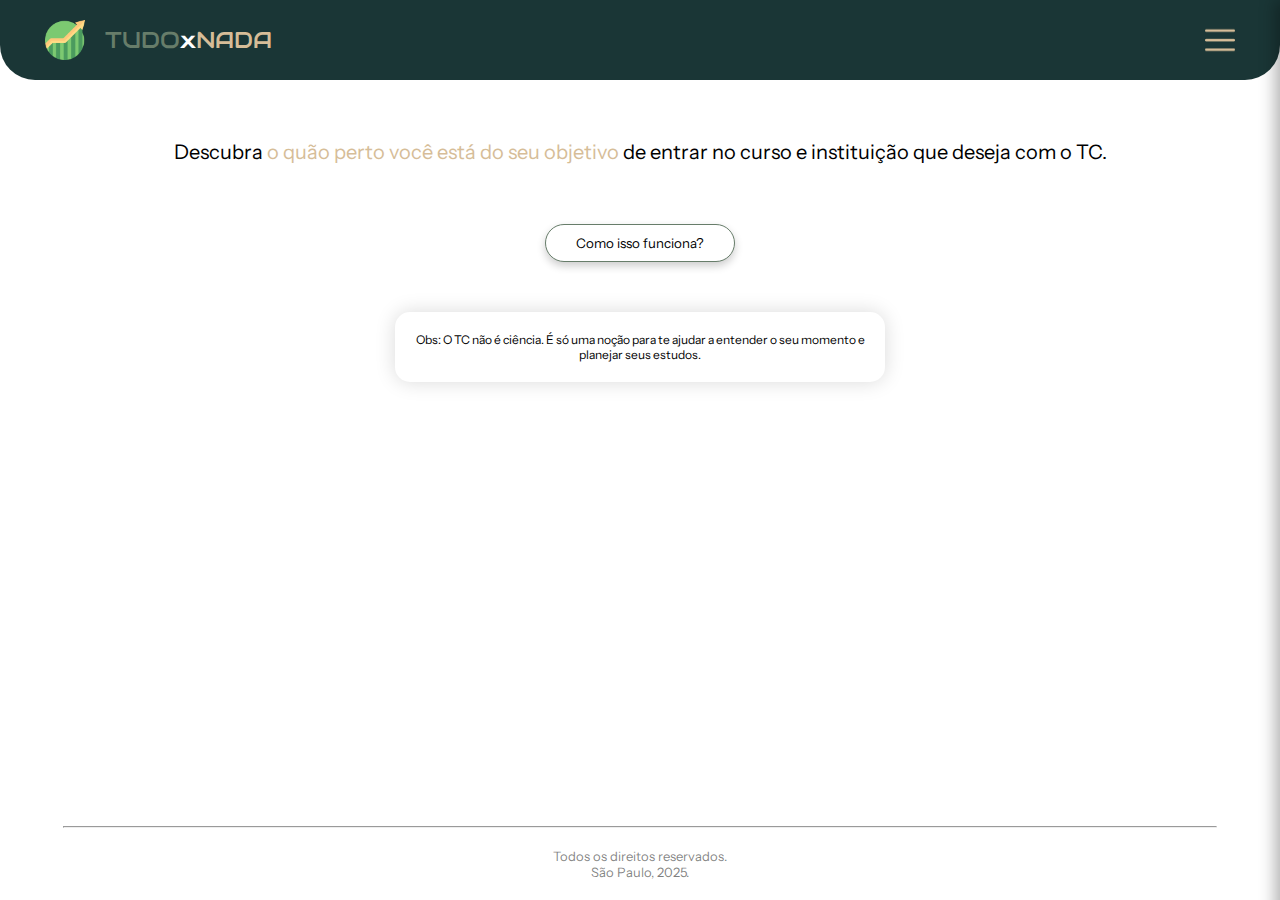
<file: TC_site/index.html>
<!DOCTYPE html>
<html lang="pt-br">

<head>
    <meta charset="utf-8">
    <title>Home</title>
    <link rel="shortcut icon" type="imagex/png" href="assets/logo.ico">

    <!--LINKS DAS FONTES-->
    <link rel="preconnect" href="https://fonts.googleapis.com">
    <link rel="preconnect" href="https://fonts.gstatic.com" crossorigin>
    <link
        href="https://fonts.googleapis.com/css2?family=Audiowide&family=Nunito+Sans:ital,opsz,wght@0,6..12,200..1000;1,6..12,200..1000&display=swap"
        rel="stylesheet">

    <link rel="preconnect" href="https://fonts.googleapis.com">
    <link rel="preconnect" href="https://fonts.gstatic.com" crossorigin>
    <link href="https://fonts.googleapis.com/css2?family=Instrument+Sans:ital,wght@0,400..700;1,400..700&display=swap"
        rel="stylesheet">

    <!--LINK CSS-->
    <link rel="stylesheet" type="text/css" href="css/global.css">
</head>

<body>
    <div class="container">

        <nav class="topo">
            <a href="index.html">
                <div class="container_logo">
                    <img class="logo_image" src="assets/logo.png" alt="Logo">
                    <h1 class="logo_nameA">TUDO</h1>
                    <h1 class="logo_nameB">x</h1>
                    <h1 class="logo_nameC">NADA</h1>
                </div>
            </a>

            <div class="container_menu">
                <button class="menu_hamburguer" aria-label="Menu">
                    <img class="menuImg" src="assets/menu.png" alt="Menu">
                </button>
            </div>
        </nav>

        <!-- MENU LATERAL -->
        <div class="menu_lateral">
            <ul class="menu_itens">
                <li><a href="comoFunciona.html">COMO FUNCIONA?</a></li>
                <li><a href="sobreNos.html">SOBRE NÓS</a></li>
            </ul>
        </div>

        <!-- OVERLAY PARA FECHAR O MENU -->
        <div class="menu_overlay"></div>

        <div class="corpo">
            <p class="texto">
                Descubra <b>o quão perto você está do seu objetivo</b> de entrar no curso e instituição que deseja com o
                TC.
            </p>

            <a class="btn" href="comoFunciona.html"><button class="btn_iniciar"> Como isso funciona? </button></a>

            <div class="textoOBS">
                <p>
                    Obs: O TC não é ciência. É só uma noção para te ajudar a entender o seu momento e planejar seus
                    estudos.
                </p>
            </div>
        </div>

        
    </div>
    <footer>
            <hr>
            <p class="final">
                Todos os direitos reservados.<br>
                São Paulo, 2025.
            </p>
        </footer>


    <!-- SCRIPT JAVASCRIPT - ISSO É ESSENCIAL! -->
    <script src="js/index.js"></script>
</body>

</html>
</file>
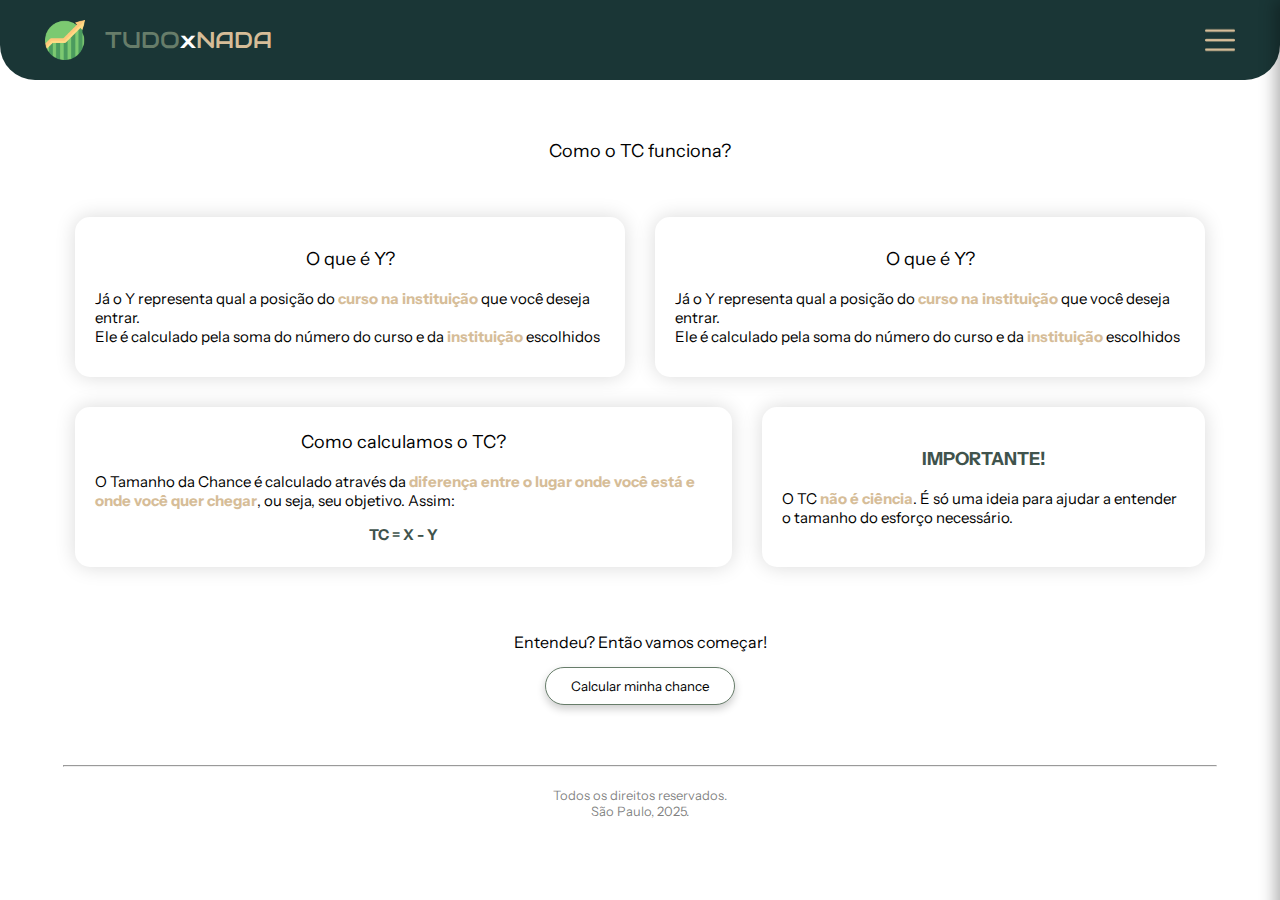
<file: TC_site/comoFunciona.html>
<!DOCTYPE html>
<html lang="pt-br">

<head>
    <meta charset="utf-8">
    <title>Como funciona? - Tudo x Nada</title>
    <link rel="shortcut icon" type="imagex/png" href="assets/logo.ico">

    <!--LINKS DAS FONTES-->
    <link rel="preconnect" href="https://fonts.googleapis.com">
    <link rel="preconnect" href="https://fonts.gstatic.com" crossorigin>
    <link
        href="https://fonts.googleapis.com/css2?family=Audiowide&family=Nunito+Sans:ital,opsz,wght@0,6..12,200..1000;1,6..12,200..1000&display=swap"
        rel="stylesheet">

    <link rel="preconnect" href="https://fonts.googleapis.com">
    <link rel="preconnect" href="https://fonts.gstatic.com" crossorigin>
    <link href="https://fonts.googleapis.com/css2?family=Instrument+Sans:ital,wght@0,400..700;1,400..700&display=swap"
        rel="stylesheet">

    <!--LINK CSS-->
    <link rel="stylesheet" type="text/css" href="css/global.css">
    <link rel="stylesheet" type="text/css" href="css/cf.css">
</head>

<body>
    <div class="container">

        <nav class="topo">
            <a href="index.html">
                <div class="container_logo">
                    <img class="logo_image" src="assets/logo.png" alt="Logo">
                    <h1 class="logo_nameA">TUDO</h1>
                    <h1 class="logo_nameB">x</h1>
                    <h1 class="logo_nameC">NADA</h1>
                </div>
            </a>

            <div class="container_menu">
                <button class="menu_hamburguer" aria-label="Menu">
                    <img class="menuImg" src="assets/menu.png" alt="Menu">
                </button>
            </div>
        </nav>

        <!-- MENU LATERAL -->
        <div class="menu_lateral">
            <ul class="menu_itens">
                <li><a href="comoFunciona.html">COMO FUNCIONA?</a></li>
                <li><a href="sobreNos.html">SOBRE NÓS</a></li>
            </ul>
        </div>

        <!-- OVERLAY PARA FECHAR O MENU -->
        <div class="menu_overlay"></div>

        <h2 class="title">Como o TC funciona?</h2>

        <div class="card_container">
            <div class="card">
                <h2 class="card_title">O que é Y?</h2> <br>
                <p style="text-align: left;">
                    Já o Y representa qual a posição do <b>curso na instituição</b> que você deseja entrar. <br>
                    Ele é calculado pela soma do número do curso e da <b>instituição</b> escolhidos
                </p>
            </div>
            <div class="card">
                <h2 class="card_title">O que é Y?</h2> <br>
                <p style="text-align: left;">
                    Já o Y representa qual a posição do <b>curso na instituição</b> que você deseja entrar. <br>
                    Ele é calculado pela soma do número do curso e da <b>instituição</b> escolhidos
                </p>
            </div>
        </div>

        <div class="card_container">
            <div class="card">
                <h2 class="card_title">Como calculamos o TC?</h2> <br>
                <p style="text-align: left;">
                    O Tamanho da Chance é calculado através da <b>diferença entre o lugar onde você está e onde você
                        quer
                        chegar</b>, ou seja, seu objetivo. Assim: <br>
                <h4>TC = X - Y </h4>
                </p>
            </div>

            <div class="card">
                <h2 style="font-weight:bold; color: #40534C;" class="card_title">IMPORTANTE!</h2> <br>
                <p style="text-align: left;">
                    O TC <b>não é ciência</b>. É só uma ideia para ajudar a entender o tamanho do esforço
                    necessário.
                </p>
            </div>
        </div>

        <div class="comecar">
            <p>Entendeu? Então vamos começar!</p>
            <a class="btn" href="passo1.html"><button class="btn_iniciar"> Calcular minha chance </button></a>
        </div>

        <footer>
            <hr>
            <p class="final">
                Todos os direitos reservados.<br>
                São Paulo, 2025.
            </p>
        </footer>

    </div>

    <!-- SCRIPT JAVASCRIPT - ISSO É ESSENCIAL! -->
    <script src="js/index.js"></script>
</body>

</html>
</file>
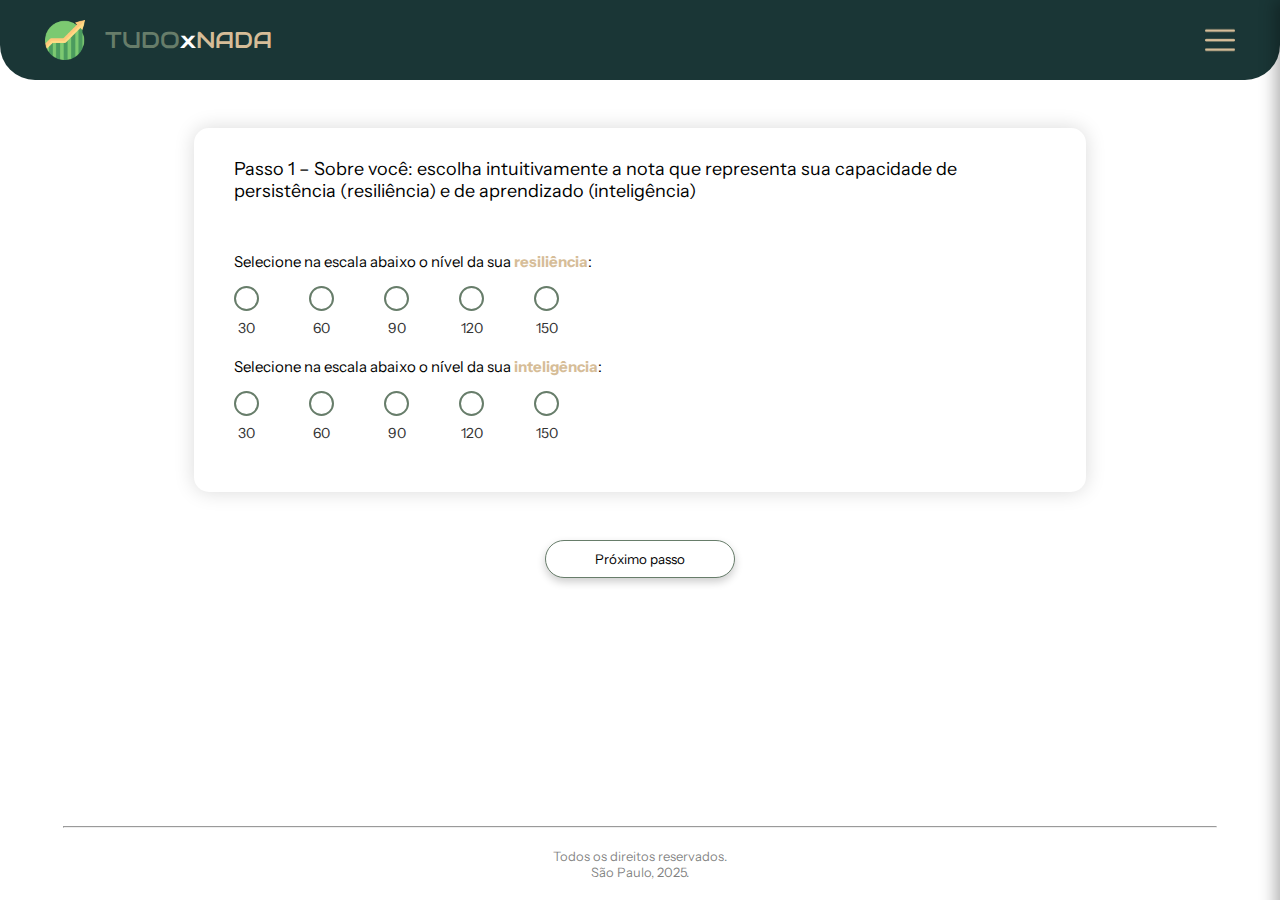
<file: TC_site/passo1.html>
<!DOCTYPE html>
<html lang="pt-br">

<head>
    <meta charset="utf-8">
    <title>Passo 1</title>
    <link rel="shortcut icon" type="imagex/png" href="assets/logo.ico">

    <!--LINKS DAS FONTES-->
    <link rel="preconnect" href="https://fonts.googleapis.com">
    <link rel="preconnect" href="https://fonts.gstatic.com" crossorigin>
    <link
        href="https://fonts.googleapis.com/css2?family=Audiowide&family=Nunito+Sans:ital,opsz,wght@0,6..12,200..1000;1,6..12,200..1000&display=swap"
        rel="stylesheet">

    <link rel="preconnect" href="https://fonts.googleapis.com">
    <link rel="preconnect" href="https://fonts.gstatic.com" crossorigin>
    <link href="https://fonts.googleapis.com/css2?family=Instrument+Sans:ital,wght@0,400..700;1,400..700&display=swap"
        rel="stylesheet">

    <!--LINK CSS-->
    <link rel="stylesheet" type="text/css" href="css/global.css">
    <link rel="stylesheet" type="text/css" href="css/cf.css">
    <link rel="stylesheet" type="text/css" href="css/passos.css">
</head>

<body>
    <div class="container">

        <nav class="topo">
            <a href="index.html">
                <div class="container_logo">
                    <img class="logo_image" src="assets/logo.png" alt="Logo">
                    <h1 class="logo_nameA">TUDO</h1>
                    <h1 class="logo_nameB">x</h1>
                    <h1 class="logo_nameC">NADA</h1>
                </div>
            </a>

            <div class="container_menu">
                <button class="menu_hamburguer" aria-label="Menu">
                    <img class="menuImg" src="assets/menu.png" alt="Menu">
                </button>
            </div>
        </nav>

        <!-- MENU LATERAL -->
        <div class="menu_lateral">
            <ul class="menu_itens">
                <li><a href="comoFunciona.html">COMO FUNCIONA?</a></li>
                <li><a href="sobreNos.html">SOBRE NÓS</a></li>
            </ul>
        </div>

        <!-- OVERLAY PARA FECHAR O MENU -->
        <div class="menu_overlay"></div>
        <!-- FORMULÁRIO PASSO 1 -->
        <div class="card_P1">
            <div class="cardP">
                <h2 class="card_title">
                    Passo 1 – Sobre você: escolha intuitivamente a nota que
                    representa sua capacidade de persistência (resiliência) e de aprendizado
                    (inteligência)
                </h2>

                <form id="formPasso1">
                    <!-- ESCALA DE RESILIÊNCIA -->
                    <div class="escala-container">
                        <p class="escala-label">
                            Selecione na escala abaixo o nível da sua <b>resiliência</b>:
                        </p>
                        <div class="radio-group">
                            <div class="radio-option">
                                <input type="radio" id="resiliencia30" name="resiliencia" value="30" required>
                                <label for="resiliencia30">30</label>
                            </div>
                            <div class="radio-option">
                                <input type="radio" id="resiliencia60" name="resiliencia" value="60">
                                <label for="resiliencia60">60</label>
                            </div>
                            <div class="radio-option">
                                <input type="radio" id="resiliencia90" name="resiliencia" value="90">
                                <label for="resiliencia90">90</label>
                            </div>
                            <div class="radio-option">
                                <input type="radio" id="resiliencia120" name="resiliencia" value="120">
                                <label for="resiliencia120">120</label>
                            </div>
                            <div class="radio-option">
                                <input type="radio" id="resiliencia150" name="resiliencia" value="150">
                                <label for="resiliencia150">150</label>
                            </div>
                        </div>
                    </div>

                    <!-- ESCALA DE INTELIGÊNCIA -->
                    <div class="escala-container">
                        <p class="escala-label">
                            Selecione na escala abaixo o nível da sua <b>inteligência</b>:
                        </p>
                        <div class="radio-group">
                            <div class="radio-option">
                                <input type="radio" id="inteligencia30" name="inteligencia" value="30" required>
                                <label for="inteligencia30">30</label>
                            </div>
                            <div class="radio-option">
                                <input type="radio" id="inteligencia60" name="inteligencia" value="60">
                                <label for="inteligencia60">60</label>
                            </div>
                            <div class="radio-option">
                                <input type="radio" id="inteligencia90" name="inteligencia" value="90">
                                <label for="inteligencia90">90</label>
                            </div>
                            <div class="radio-option">
                                <input type="radio" id="inteligencia120" name="inteligencia" value="120">
                                <label for="inteligencia120">120</label>
                            </div>
                            <div class="radio-option">
                                <input type="radio" id="inteligencia150" name="inteligencia" value="150">
                                <label for="inteligencia150">150</label>
                            </div>
                        </div>
                    </div>
                </form>
            </div>
        </div>


        <a class="btn" href="passo2.html">
            <button class="btn_iniciar" type="button">Próximo passo</button>
        </a>





    </div>
    <footer>
        <hr>
        <p class="final">
            Todos os direitos reservados.<br>
            São Paulo, 2025.
        </p>
    </footer>
    <script src="js/index.js"></script>
</body>

</html>
</file>
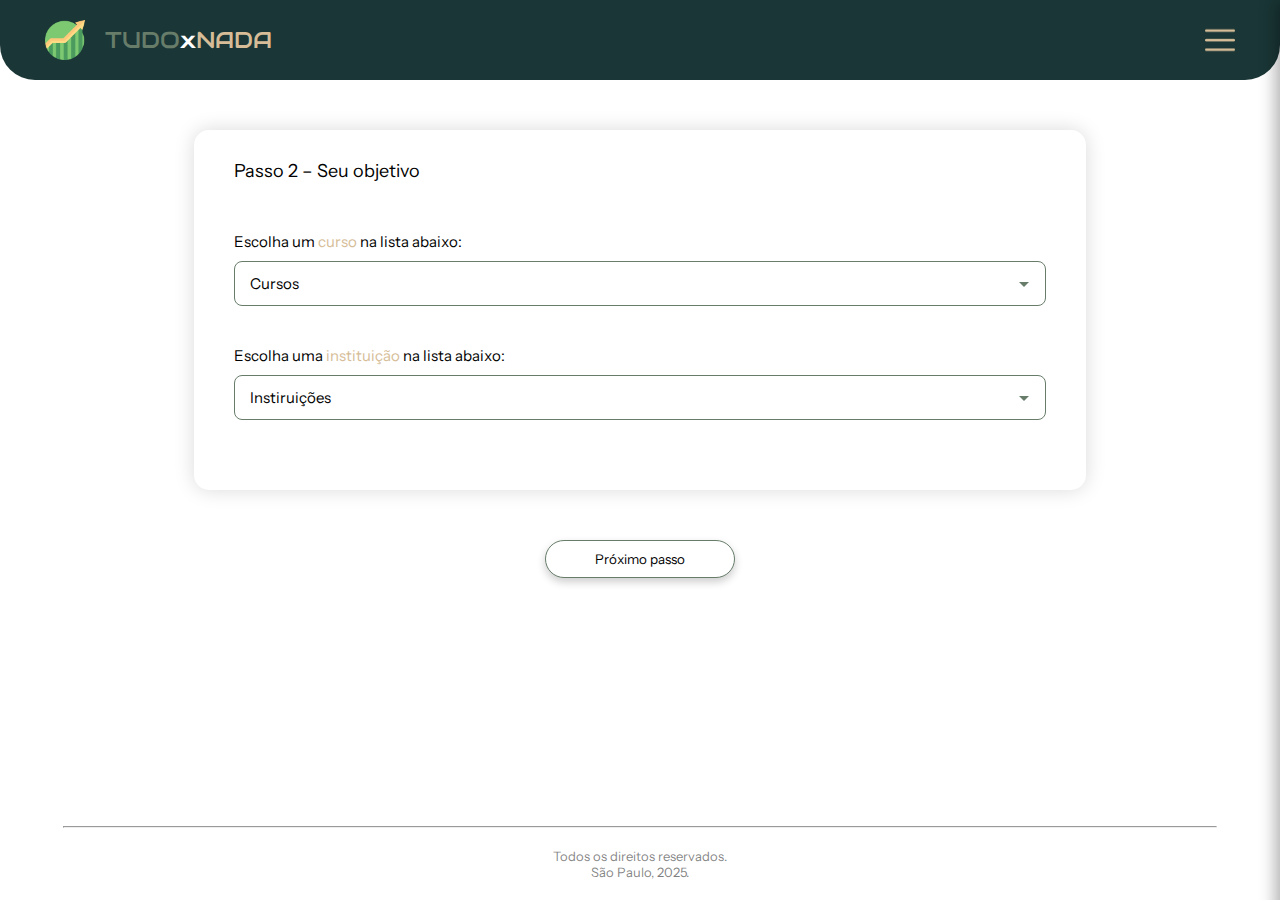
<file: TC_site/passo2.html>
<!DOCTYPE html>
<html lang="pt-br">

<head>
    <meta charset="utf-8">
    <title>Passo 2</title>
    <link rel="shortcut icon" type="imagex/png" href="assets/logo.ico">

    <!--LINKS DAS FONTES-->
    <link rel="preconnect" href="https://fonts.googleapis.com">
    <link rel="preconnect" href="https://fonts.gstatic.com" crossorigin>
    <link
        href="https://fonts.googleapis.com/css2?family=Audiowide&family=Nunito+Sans:ital,opsz,wght@0,6..12,200..1000;1,6..12,200..1000&display=swap"
        rel="stylesheet">

    <link rel="preconnect" href="https://fonts.googleapis.com">
    <link rel="preconnect" href="https://fonts.gstatic.com" crossorigin>
    <link href="https://fonts.googleapis.com/css2?family=Instrument+Sans:ital,wght@0,400..700;1,400..700&display=swap"
        rel="stylesheet">

    <!--LINK CSS-->
    <link rel="stylesheet" type="text/css" href="css/global.css">
    <link rel="stylesheet" type="text/css" href="css/cf.css">
    <link rel="stylesheet" type="text/css" href="css/passos.css">

    <style>
        /* Estilo específico para os selects com espaçamento */
        .custom-select option {
            font-family: "Courier New", monospace;
            letter-spacing: 0.5px;
        }
    </style>
</head>

<body>
    <div class="container">

        <nav class="topo">
            <a href="index.html">
                <div class="container_logo">
                    <img class="logo_image" src="assets/logo.png" alt="Logo">
                    <h1 class="logo_nameA">TUDO</h1>
                    <h1 class="logo_nameB">x</h1>
                    <h1 class="logo_nameC">NADA</h1>
                </div>
            </a>

            <div class="container_menu">
                <button class="menu_hamburguer" aria-label="Menu">
                    <img class="menuImg" src="assets/menu.png" alt="Menu">
                </button>
            </div>
        </nav>

        <!-- MENU LATERAL -->
        <div class="menu_lateral">
            <ul class="menu_itens">
                <li><a href="comoFunciona.html">COMO FUNCIONA?</a></li>
                <li><a href="sobreNos.html">SOBRE NÓS</a></li>
            </ul>
        </div>

        <!-- OVERLAY -->
        <div class="menu_overlay"></div>


        <!-- FORMULÁRIO PASSO 2 -->
        <div class="card_P1">
            <div class="cardP">
                <h2 class="card_title">
                    Passo 2 – Seu objetivo
                </h2>

                <form id="formPasso2">
                    <!-- SELECT DE CURSO -->
                    <div class="select-container">
                        <label class="select-label">
                            Escolha um <span>curso</span> na lista abaixo:
                        </label>
                        <select class="custom-select" id="curso" name="curso" required>
                            <option>Cursos</option>
                            <option value="20">Licenciaturas em Geral ........................... 20</option>
                            <option value="40">Letras .......................................... 40</option>
                            <option value="40">Pedagogia ....................................... 40</option>
                            <option value="40">História ........................................ 40</option>
                            <option value="40">Geografia ....................................... 40</option>
                            <option value="40">ED. FÍSICA ...................................... 40</option>
                            <option value="60">Matemática ...................................... 60</option>
                            <option value="60">Física .......................................... 60</option>
                            <option value="60">Química ......................................... 60</option>
                            <option value="60">Biologia ........................................ 60</option>
                            <option value="60">Ciências Sociais ................................ 60</option>
                            <option value="60">Logística ....................................... 60</option>
                            <option value="80">Áudio Visual .................................... 80</option>
                            <option value="80">Rádio & TV ...................................... 80</option>
                            <option value="80">COMEX ........................................... 80</option>
                            <option value="100">Publicidade ..................................... 100</option>
                            <option value="100">Administração ................................... 100</option>
                            <option value="100">Design .......................................... 100</option>
                            <option value="100">Marketing ....................................... 100</option>
                            <option value="100">Gestão .......................................... 100</option>
                            <option value="120">Economia ........................................ 120</option>
                            <option value="120">Contábeis ....................................... 120</option>
                            <option value="140">Farmácia ........................................ 140</option>
                            <option value="140">Fisioterapia .................................... 140</option>
                            <option value="140">Jornalismo ...................................... 140</option>
                            <option value="140">Computação ...................................... 140</option>
                            <option value="140">TI .............................................. 140</option>
                            <option value="140">Análise e Desenvolvimento de Sistemas ........... 140</option>
                            <option value="160">Psicologia ...................................... 160</option>
                            <option value="160">Relações Internacionais ......................... 160</option>
                            <option value="160">Direito ......................................... 160</option>
                            <option value="160">Arquitetura ..................................... 160</option>
                            <option value="180">Biomedicina ..................................... 180</option>
                            <option value="180">Veterinária ..................................... 180</option>
                            <option value="180">Engenharias ..................................... 180</option>
                            <option value="180">Odontologia ..................................... 180</option>
                            <option value="200">Medicina ........................................ 200</option>
                            <option value="outro">Outro ........................................... 100</option>
                        </select>
                        <input type="text" class="input-outro" id="cursoOutro" placeholder="Digite o nome do curso">
                        <p class="erro-mensagem" id="erroCurso">Este curso já existe na lista! Selecione-o acima.</p>
                    </div>

                    <!-- SELECT DE INSTITUIÇÃO -->
                    <div class="select-container">
                        <label class="select-label">
                            Escolha uma <span>instituição</span> na lista abaixo:
                        </label>
                        <select class="custom-select" id="instituicao" name="instituicao" required>
                            <option>Instiruições</option>
                            <option value="20">Instituições privadas pouco renomadas c/ bolsa de 50% ........ 20
                            </option>
                            <option value="40">Instituições privadas pouco renomadas c/ bolsa de 100% ....... 40
                            </option>
                            <option value="60">Instituições privadas médio renomadas c/ bolsa de 50% ........ 60
                            </option>
                            <option value="80">Instituições privadas médio renomadas c/ bolsa de 100% ....... 80
                            </option>
                            <option value="100">FATEC ........................................................ 100
                            </option>
                            <option value="100">Instituto Federal-SP ......................................... 100
                            </option>
                            <option value="100">UFABC ........................................................ 100
                            </option>
                            <option value="100">Demais institutos federais ................................... 100
                            </option>
                            <option value="120">PUC e Mackenzie 50% .......................................... 120
                            </option>
                            <option value="120">FGV .......................................................... 120
                            </option>
                            <option value="120">Demais instituições privadas renomadas (FAAP/Belas Artes...) . 120
                            </option>
                            <option value="120">Demais universidade estaduais ................................ 120
                            </option>
                            <option value="140">UNIFESP ...................................................... 140
                            </option>
                            <option value="140">UNESP ........................................................ 140
                            </option>
                            <option value="140">UNB .......................................................... 140
                            </option>
                            <option value="140">UERJ ......................................................... 140
                            </option>
                            <option value="140">Demais federais .............................................. 140
                            </option>
                            <option value="140">PUC e Mackenzie 100% ......................................... 140
                            </option>
                            <option value="160">UFMG ......................................................... 160
                            </option>
                            <option value="160">UFRGS ........................................................ 160
                            </option>
                            <option value="160">FEDERAL de Sergipe, PE, RJ ................................... 160
                            </option>
                            <option value="180">Unicamp ...................................................... 180
                            </option>
                            <option value="180">ITA .......................................................... 180
                            </option>
                            <option value="180">IME .......................................................... 180
                            </option>
                            <option value="200">USP .......................................................... 200
                            </option>
                        </select>
                    </div>
                </form>
            </div>
        </div>


        <a class="btn" href="resultado.html">
            <button class="btn_iniciar" type="button" id="btnProximoPasso">Próximo passo</button>
        </a>





    </div>
    <footer>
        <hr>
        <p class="final">
            Todos os direitos reservados.<br>
            São Paulo, 2025.
        </p>
    </footer>
    <script src="js/index.js"></script>
</body>

</html>
</file>
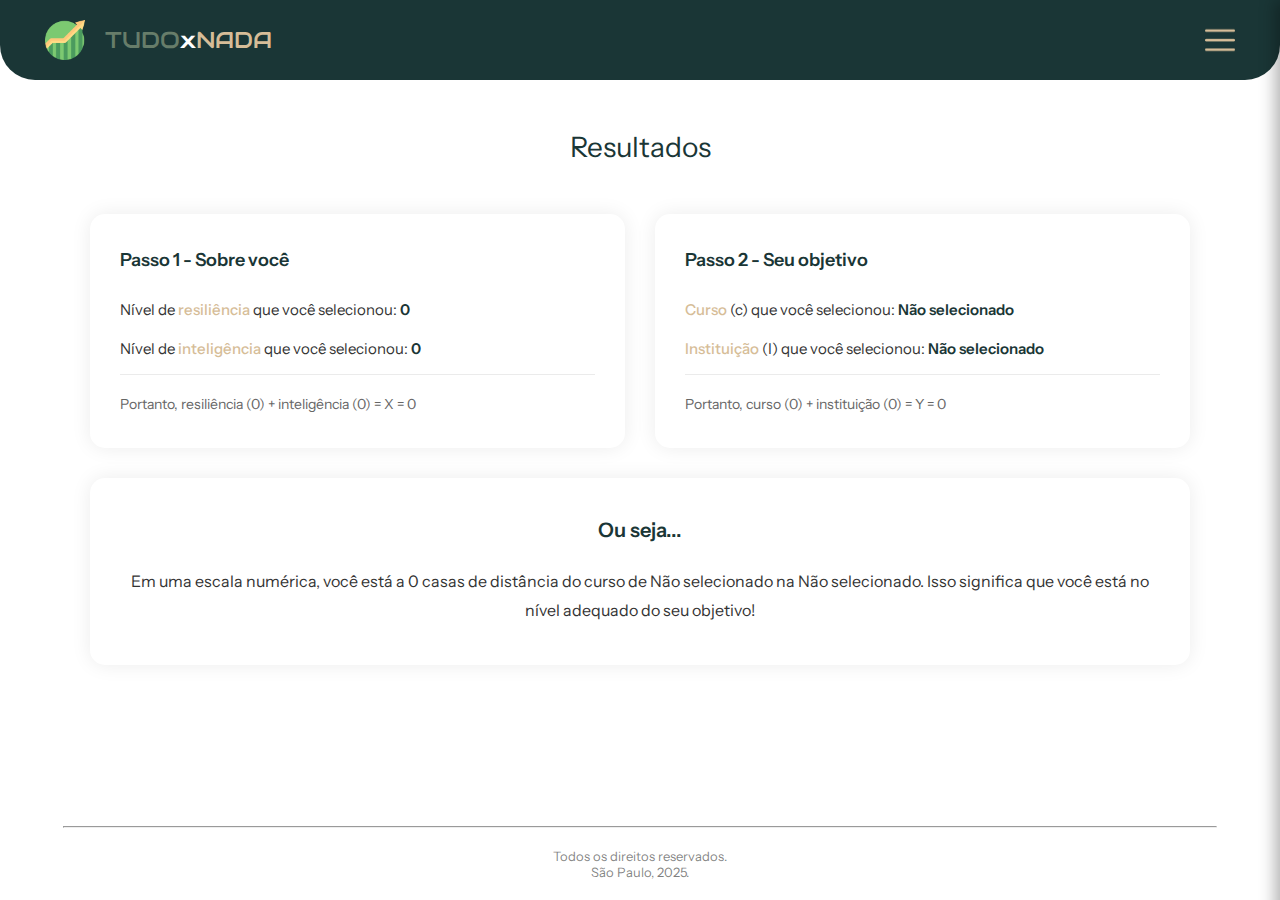
<file: TC_site/resultado.html>
<!DOCTYPE html>
<html lang="pt-br">

<head>
    <meta charset="utf-8">
    <title>Resultados - Tudo x Nada</title>
    <link rel="shortcut icon" type="imagex/png" href="assets/logo.ico">

    <!--LINKS DAS FONTES-->
    <link rel="preconnect" href="https://fonts.googleapis.com">
    <link rel="preconnect" href="https://fonts.gstatic.com" crossorigin>
    <link
        href="https://fonts.googleapis.com/css2?family=Audiowide&family=Nunito+Sans:ital,opsz,wght@0,6..12,200..1000;1,6..12,200..1000&display=swap"
        rel="stylesheet">

    <link rel="preconnect" href="https://fonts.googleapis.com">
    <link rel="preconnect" href="https://fonts.gstatic.com" crossorigin>
    <link href="https://fonts.googleapis.com/css2?family=Instrument+Sans:ital,wght@0,400..700;1,400..700&display=swap"
        rel="stylesheet">

    <!--LINK CSS-->
    <link rel="stylesheet" type="text/css" href="css/global.css">


    <style>
        body {
            min-height: 100vh;
            display: flex;
            flex-direction: column;
        }

        .container {
            flex: 1;
            display: flex;
            flex-direction: column;
        }

        .resultado-container {
            max-width: 1100px;
            margin: 50px auto 30px;
            padding: 0 40px;
            flex: 1;
        }

        .resultado-container h2 {
            text-align: center;
            margin-bottom: 50px;
            font-size: 28px;
            color: #1A3636;
        }

        .cards-grid {
            display: grid;
            grid-template-columns: repeat(2, 1fr);
            gap: 30px;
            margin-bottom: 35px;
        }

        .card-resultado {
            background: white;
            border-radius: 15px;
            padding: 35px 30px;
            box-shadow: 0 0 20px rgba(0, 0, 0, 0.08);
            display: flex;
            flex-direction: column;
        }

        .card-resultado h3 {
            font-size: 18px;
            margin-bottom: 25px;
            color: #1A3636;
            font-weight: 600;
        }

        .info-line {
            font-size: 15px;
            line-height: 1.8;
            margin-bottom: 12px;
            color: #333;
        }

        .info-line .label {
            color: #D6BD98;
            font-weight: 500;
        }

        .info-line .valor {
            font-weight: 600;
            color: #1A3636;
        }

        .calculo-line {
            margin-top: auto;
            padding-top: 20px;
            font-size: 14px;
            color: #666;
            border-top: 1px solid rgba(0, 0, 0, 0.08);
        }

        .card-final {
            grid-column: 1 / -1;
            background: white;
            border-radius: 15px;
            padding: 40px;
            box-shadow: 0 0 20px rgba(0, 0, 0, 0.08);
            text-align: center;
        }

        .card-final h3 {
            font-size: 20px;
            margin-bottom: 25px;
            color: #1A3636;
            font-weight: 600;
        }

        .card-final p {
            font-size: 16px;
            line-height: 1.8;
            color: #333;
        }

        /* Responsividade */
        @media(max-width: 768px) {
            .cards-grid {
                grid-template-columns: 1fr;
                gap: 20px;
            }

            .resultado-container {
                padding: 0 20px;
                margin: 30px auto;
            }

            .card-resultado,
            .card-final {
                padding: 25px 20px;
            }
        }

        b {
            color: #D6BD98;
            font-weight: 700;
        }
    </style>
</head>

<body>
    <div class="container" id="resultadoPage">

        <nav class="topo">
            <a href="index.html">
                <div class="container_logo">
                    <img class="logo_image" src="assets/logo.png" alt="Logo">
                    <h1 class="logo_nameA">TUDO</h1>
                    <h1 class="logo_nameB">x</h1>
                    <h1 class="logo_nameC">NADA</h1>
                </div>
            </a>

            <div class="container_menu">
                <button class="menu_hamburguer" aria-label="Menu">
                    <img class="menuImg" src="assets/menu.png" alt="Menu">
                </button>
            </div>
        </nav>

        <!-- MENU LATERAL -->
        <div class="menu_lateral">
            <ul class="menu_itens">
                <li><a href="comoFunciona.html">COMO FUNCIONA?</a></li>
                <li><a href="sobreNos.html">SOBRE NÓS</a></li>
            </ul>
        </div>

        <!-- OVERLAY -->
        <div class="menu_overlay"></div>

        <!-- RESULTADOS -->
        <div class="resultado-container">
            <h2>Resultados</h2>

            <div class="cards-grid">
                <!-- CARD PASSO 1 -->
                <div class="card-resultado">
                    <h3>Passo 1 - Sobre você</h3>

                    <p class="info-line">
                        Nível de <span class="label">resiliência</span> que você selecionou:
                        <span class="valor" id="valorResiliencia">[]</span>
                    </p>

                    <p class="info-line">
                        Nível de <span class="label">inteligência</span> que você selecionou:
                        <span class="valor" id="valorInteligencia">[]</span>
                    </p>

                    <p class="calculo-line" id="calculoX">
                        Portanto, resiliência + inteligência = X (resultado da soma)
                    </p>
                </div>

                <!-- CARD PASSO 2 -->
                <div class="card-resultado">
                    <h3>Passo 2 - Seu objetivo</h3>

                    <p class="info-line">
                        <span class="label">Curso</span> (c) que você selecionou:
                        <span class="valor" id="valorCurso">[]</span>
                    </p>

                    <p class="info-line">
                        <span class="label">Instituição</span> (I) que você selecionou:
                        <span class="valor" id="valorInstituicao">[]</span>
                    </p>

                    <p class="calculo-line" id="calculoY">
                        Portanto, curso + instituição = Y (resultado da soma)
                    </p>
                </div>

                <!-- CARD FINAL -->
                <div class="card-final">
                    <h3>Ou seja...</h3>
                    <p id="mensagemDistancia">
                        Em uma escala numérica, você está a <b>[]</b> casas de distância do curso de <b>[]</b>
                        na <b>[]</b>. Isso significa que você <b>[está/não está]</b> longe do seu objetivo!
                    </p>
                </div>
            </div>
        </div>



    </div>
    <footer>
        <hr>
        <p class="final">
            Todos os direitos reservados.<br>
            São Paulo, 2025.
        </p>
    </footer>
    <script src="js/index.js"></script>
</body>

</html>
</file>
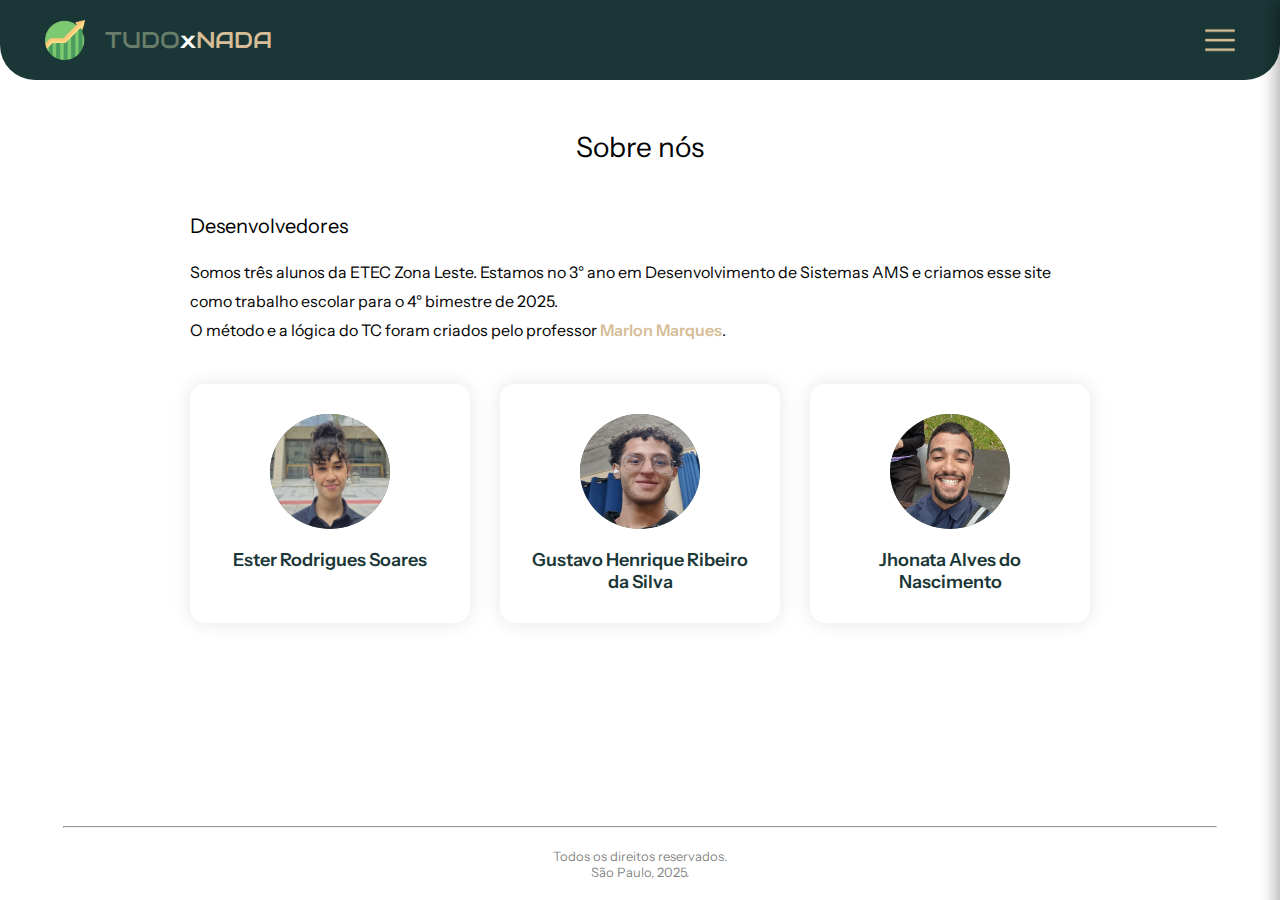
<file: TC_site/sobreNos.html>
<!DOCTYPE html>
<html lang="pt-br">

<head>
    <meta charset="utf-8">
    <title>Sobre nós</title>
    <link rel="shortcut icon" type="imagex/png" href="assets/logo.ico">

    <!--LINKS DAS FONTES-->
    <link rel="preconnect" href="https://fonts.googleapis.com">
    <link rel="preconnect" href="https://fonts.gstatic.com" crossorigin>
    <link
        href="https://fonts.googleapis.com/css2?family=Audiowide&family=Nunito+Sans:ital,opsz,wght@0,6..12,200..1000;1,6..12,200..1000&display=swap"
        rel="stylesheet">

    <link rel="preconnect" href="https://fonts.googleapis.com">
    <link rel="preconnect" href="https://fonts.gstatic.com" crossorigin>
    <link href="https://fonts.googleapis.com/css2?family=Instrument+Sans:ital,wght@0,400..700;1,400..700&display=swap"
        rel="stylesheet">

    <!--LINK CSS-->
    <link rel="stylesheet" type="text/css" href="css/global.css">

    <style>
        .sobre-container {
            max-width: 900px;
            margin: 50px auto;
            padding: 0 40px;
        }

        .sobre-container h2 {
            text-align: center;
            margin-bottom: 30px;
            font-size: 28px;
        }

        .sobre-texto {
            font-size: 16px;
            line-height: 1.8;
            margin-bottom: 40px;
        }

        .sobre-texto span {
            color: #D6BD98;
            font-weight: 600;
        }

        .desenvolvedores {
            margin-top: 50px;
        }

        .desenvolvedores h3 {
            font-size: 20px;
            margin-bottom: 20px;
        }

        .dev-grid {
            display: grid;
            grid-template-columns: repeat(auto-fit, minmax(250px, 1fr));
            gap: 30px;
            margin-top: 30px;
        }

        .dev-card {
            background: white;
            border-radius: 15px;
            padding: 30px;
            text-align: center;
            box-shadow: 0 0 20px rgba(0, 0, 0, 0.1);
            transition: transform 0.3s ease, box-shadow 0.3s ease;
        }

        .dev-card:hover {
            transform: translateY(-5px);
            box-shadow: 0 5px 30px rgba(0, 0, 0, 0.15);
        }

        .dev-foto {
            width: 120px;
            height: 115px;
            border-radius: 50%;
            margin: 0 auto 20px;
            background: #677D6A;
            display: flex;
            align-items: center;
            justify-content: center;
            font-size: 48px;
            color: white;
        }

        .dev-nome {
            font-size: 18px;
            font-weight: 600;
            color: #1A3636;
            margin-top: 15px;
        }
    </style>
</head>

<body>
    <div class="container">

        <nav class="topo">
            <a href="index.html">
                <div class="container_logo">
                    <img class="logo_image" src="assets/logo.png" alt="Logo">
                    <h1 class="logo_nameA">TUDO</h1>
                    <h1 class="logo_nameB">x</h1>
                    <h1 class="logo_nameC">NADA</h1>
                </div>
            </a>

            <div class="container_menu">
                <button class="menu_hamburguer" aria-label="Menu">
                    <img class="menuImg" src="assets/menu.png" alt="Menu">
                </button>
            </div>
        </nav>

        <!-- MENU LATERAL -->
        <div class="menu_lateral">
            <ul class="menu_itens">
                <li><a href="comoFunciona.html">COMO FUNCIONA?</a></li>
                <li><a href="sobreNos.html">SOBRE NÓS</a></li>
            </ul>
        </div>

        <!-- OVERLAY -->
        <div class="menu_overlay"></div>

        <!-- CONTEÚDO SOBRE NÓS -->
        <div class="sobre-container">
            <h2>Sobre nós</h2>

            <div class="desenvolvedores">
                <h3>Desenvolvedores</h3>
                <p class="sobre-texto">
                    Somos três alunos da ETEC Zona Leste. Estamos no 3° ano em
                    Desenvolvimento de Sistemas AMS e criamos esse site
                    como trabalho escolar para o 4° bimestre de 2025.
                    <br>
                    O método e a lógica do TC foram criados pelo professor <span>Marlon Marques</span>.
                </p>

                <div class="dev-grid">
                    <div class="dev-card">
                        <img class="dev-foto" src="assets/FotoEster.jpg">
                        <p class="dev-nome">Ester Rodrigues Soares</p>
                    </div>

                    <div class="dev-card">
                        <img class="dev-foto" src="assets/FotoGu.jpg">
                        <p class="dev-nome">Gustavo Henrique Ribeiro da Silva</p>
                    </div>

                    <div class="dev-card">
                        <img class="dev-foto" src="assets/FotoJhow.jpg">
                        <p class="dev-nome">Jhonata Alves do Nascimento</p>
                    </div>
                </div>
            </div>
        </div>



    </div>
    <footer>
        <hr>
        <p class="final">
            Todos os direitos reservados.<br>
            São Paulo, 2025.
        </p>
    </footer>

    <script src="js/index.js"></script>
</body>

</html>
</file>
<file: TC_site/css/global.css>
* {
  margin: 0;
  padding: 0;
  font-family: "Instrument Sans", sans-serif;
  font-weight: 400;
}
a {
  text-decoration: none;
}

li {
  list-style-type: none;
}

html, body { height: 100%; margin: 0;}
body { display: flex; flex-direction: column; }

.container{flex:1}

.topo {
  height: 80px;
  background-color: #1A3636;
  border-bottom-right-radius: 35px;
  border-bottom-left-radius: 35px;
  display: flex;
  position: relative;
  z-index: 100;
}

.container_logo {
  display: flex;
  padding-top: 20px;
  padding-left: 45px;
  width: max-content;
}

.logo_image {
  margin-right: 20px;
  width: 40px;
  height: 40px;
}

.logo_nameA,
.logo_nameB,
.logo_nameC {
  font-family: "Audiowide", sans-serif;
  font-size: 23px;
  margin-top: 5px;
}

.logo_nameA {
  color: #677D6A;
}

.logo_nameB {
  color: #FFF;
}

.logo_nameC {
  color: #D6BD98;
}

.container_menu {
  float: right;
  display: flex;
  padding-right: 45px;
  padding-top: 25px;
  margin-left: auto;
}

.menu_hamburguer {
  border: none;
  background: none;
  cursor: pointer;
  z-index: 1001;
  position: relative;
}

.menuImg {
  width: 30px;
  height: 30px;
  margin-bottom: 25px;
}

/* MENU LATERAL */
.menu_lateral {
  position: fixed;
  top: 0;
  right: -350px;
  width: 350px;
  height: 100vh;
  background: #40534C;
  transition: right 0.4s ease-in-out;
  z-index: 1000;
  padding-top: 100px;
  box-shadow: -5px 0 15px rgba(0, 0, 0, 0.3);
}

.menu_lateral.active {
  right: 0;
}

.menu_itens {
  display: flex;
  flex-direction: column;
  gap: 0;
  padding: 0;
}

.menu_itens li {
  padding: 25px 40px;
  border-bottom: 1px solid rgba(255, 255, 255, 0.1);
  transition: all 0.3s ease;
}

.menu_itens li:hover {
  background-color: #1A3636;
  padding-left: 50px;
}

.menu_itens li a {
  color: #FFF;
  font-size: 16px;
  text-decoration: none;
  display: block;
  width: 100%;
}

/* OVERLAY PARA FECHAR O MENU */
.menu_overlay {
  position: fixed;
  top: 0;
  left: 0;
  width: 100%;
  height: 100vh;
  background: rgba(0, 0, 0, 0.5);
  opacity: 0;
  visibility: hidden;
  transition: all 0.4s ease;
  z-index: 999;
}

.menu_overlay.active {
  opacity: 1;
  visibility: visible;
}

@media(max-width: 750px) {
  .logo_nameA,
  .logo_nameB,
  .logo_nameC {
    display: none;
  }

  .menu_lateral {
    width: 280px;
    right: -280px;
  }
}

.texto {
  margin: 60px;
  font-family: "Instrument Sans", sans-serif;
  font-weight: 400;
  font-size: 20px;
  text-align: center;
}

b {
  color: #D6BD98;
}

.corpo {
  align-items: center;
  justify-items: center
}

.btn_iniciar {
  width: 190px;
  padding: 10px;
  border-radius: 30px;
  border: 1.5px solid #677D6A;
  background-color: white;
  box-shadow: 0 4px 8px rgba(0, 0, 0, 0.2);
  cursor: pointer;
  display: flex;
  justify-content: center;
  align-items: center;
  text-align: center;
}

.btn_iniciar:hover {
  box-shadow: none;
  transition: 0.7s;
  background-color: #677D6A;
  color: #FFF;
}

a.btn {
  display: flex;
  justify-content: center;
  align-items: center;
  text-align: center;
  align-self: center;
}

.textoOBS {
  display: flex;
  flex-direction: column;
  justify-content: center;
  align-items: center;
  text-align: center;
  font-size: 12px;
  border: none;
  border-radius: 15px;
  box-shadow: 0 0 20px rgba(0, 0, 0, 0.15);
  margin: 50px;
  padding: 20px;
  width: 450px;
}

span {
  color: #D6BD98;
}

footer {
  align-items: center;
  justify-items: center;
  width: 100%;
  margin-top: 60px;
}

hr {
  width: 90%;
  display: flex;
}

.final {
  margin: 20px;
  text-align: center;
  color: rgba(0, 0, 0, 0.500);
  bottom: 0;
  font-size: small;
}
</file>
<file: TC_site/css/cf.css>
.card_container {
    display: flex;
    align-items: center;
    justify-items: center;
    position: relative;
    margin: 0 60px;
}

.card {
    display: flex;
    flex-direction: column;
    justify-content: center;
    /* centra horizontal */
    align-items: center;
    /* centra vertical */
    text-align: center;
    /* garantia extra */
    font-size: 15px;

    border: none;
    border-radius: 15px;
    box-shadow: 0 0 20px rgba(0, 0, 0, 0.15);

    margin: 15px;
    padding: 20px;
    width: auto;
    max-width: max-content;
    min-height: 120px;
}


h2.title{
    font-size: large;
    margin-top: 60px;
    margin-bottom: 40px;
    justify-content: center;
    /* centra horizontal */
    align-items: center;
    /* centra vertical */
    text-align: center;
    /* garantia extra */
}

h2.card_title{
    font-size: 18px;
}

b{
    font-weight: 700;
}

h4{
    margin-top: 15px;
    font-weight: 700;
    color: #40534C;
}

.comecar{
    justify-content: center;
    /* centra horizontal */
    align-items: center;
    /* centra vertical */
    text-align: center;
    /* garantia extra */

    margin-top: 50px;
}

.comecar p{
    margin-bottom: 15px;
}

/* Responsividade */
        @media(max-width: 768px) {
            .cards-grid {
                grid-template-columns: 1fr;
                padding: 0 30px;
                gap: 20px;
            }

            .cf-title {
                font-size: 24px;
                margin: 40px 30px 25px;
            }

            .cf-card {
                padding: 25px;
            }
        }
</file>
<file: TC_site/css/passos.css>
.card_P1 {
    display: flex;
    position: relative;
    justify-content: center;
    align-items: center;
    text-align: center;
    margin: 30px 60px;
    /* Garante espaço para o dropdown */
    min-height: 400px;
}
 
.cardP {
    display: flex;
    flex-direction: column;
    justify-content: center;
    align-items: left;
    text-align: center;
    font-size: 15px;
    border: none;
    border-radius: 15px;
    box-shadow: 0 0 20px rgba(0, 0, 0, 0.15);
    margin: 10px;
    padding: 30px 40px;
    width: 70%;
    min-height: 100px;
}

h2.card_title {
    font-size: 18px;
    text-align: left;
    margin-bottom: 30px;
}

/* ESTILOS PARA OS RADIO BUTTONS */
.escala-container {
    text-align: left;
    margin: 20px 0;
}

.escala-label {
    display: block;
    margin-bottom: 15px;
    font-size: 15px;
}

.escala-label b {
    color: #D6BD98;
    font-weight: 700;
}

.radio-group {
    display: flex;
    justify-content: start;
    align-items: center;
    margin-top: 10px;
    gap: 50px;
}

.radio-option {
    display: flex;
    flex-direction: column;
    align-items: center;
    gap: 8px;
}

.radio-option input[type="radio"] {
    appearance: none;
    width: 25px;
    height: 25px;
    border: 2px solid #677D6A;
    border-radius: 50%;
    cursor: pointer;
    position: relative;
    transition: all 0.3s ease;
}

.radio-option input[type="radio"]:hover {
    border-color: #40534C;
    box-shadow: 0 0 8px rgba(103, 125, 106, 0.3);
}

.radio-option input[type="radio"]:checked {
    border-color: #677D6A;
    background-color: #677D6A;
}

.radio-option input[type="radio"]:checked::after {
    content: '';
    position: absolute;
    top: 50%;
    left: 50%;
    transform: translate(-50%, -50%);
    width: 10px;
    height: 10px;
    border-radius: 50%;
    background-color: white;
}

.radio-option label {
    font-size: 14px;
    color: #333;
    cursor: pointer;
}

/* ESTILOS PARA OS SELECTS DO PASSO 2 */
.select-container {
    text-align: left;
    margin: 20px 0;
    padding-bottom: 20px;
}

.select-label {
    display: block;
    margin-bottom: 10px;
    font-size: 15px;
}

.select-label span {
    color: #D6BD98;
}

.custom-select {
    width: 100%;
    padding: 12px 15px;
    font-size: 15px;
    font-family: "Instrument Sans", sans-serif;
    border: 1.5px solid #677D6A;
    border-radius: 8px;
    background-color: white;
    cursor: pointer;
    outline: none;
    transition: all 0.3s ease;
    appearance: none;
    -webkit-appearance: none;
    -moz-appearance: none;
    background-image: url("data:image/svg+xml,%3Csvg xmlns='http://www.w3.org/2000/svg' width='12' height='12' viewBox='0 0 12 12'%3E%3Cpath fill='%23677D6A' d='M6 9L1 4h10z'/%3E%3C/svg%3E");
    background-repeat: no-repeat;
    background-position: right 15px center;
    padding-right: 40px;
    /* Garante que o select fique posicionado corretamente */
    position: relative;
    z-index: 1;
}

.custom-select:hover {
    border-color: #40534C;
    box-shadow: 0 2px 8px rgba(0, 0, 0, 0.1);
}

.custom-select:focus {
    border-color: #40534C;
    box-shadow: 0 0 0 3px rgba(103, 125, 106, 0.1);
}


.custom-select option {
    padding: 10px;
    font-family: "Courier New", monospace;
    background-color: white;
    color: #333;
}

/* CAMPO PERSONALIZADO PARA "OUTRO" */
.input-outro {
    width: 100%;
    padding: 12px 15px;
    font-size: 15px;
    font-family: "Instrument Sans", sans-serif;
    border: 1.5px solid #677D6A;
    border-radius: 8px;
    background-color: white;
    outline: none;
    margin-top: 10px;
    display: none;
    transition: all 0.3s ease;
}

.input-outro:focus {
    border-color: #40534C;
    box-shadow: 0 0 0 3px rgba(103, 125, 106, 0.1);
}

.input-outro.show {
    display: block;
}

.erro-mensagem {
    color: #d32f2f;
    font-size: 14px;
    margin-top: 8px;
    display: none;
}

.erro-mensagem.show {
    display: block;
}


body {
    overflow-y: auto;
    min-height: 100vh;
}


.btn {
    margin-top: 30px;
    margin-bottom: 40px;
}


@media(max-width: 750px) {
    .radio-group {
        gap: 10px;
    }
    
    .radio-option input[type="radio"] {
        width: 20px;
        height: 20px;
    }
    
    .radio-option label {
        font-size: 12px;
    }
    
    .cardP {
        width: 85%;
        padding: 20px 25px 40px 25px;
    }
    
    .card_P1 {
        margin: 20px 30px;
    }
}
</file>
